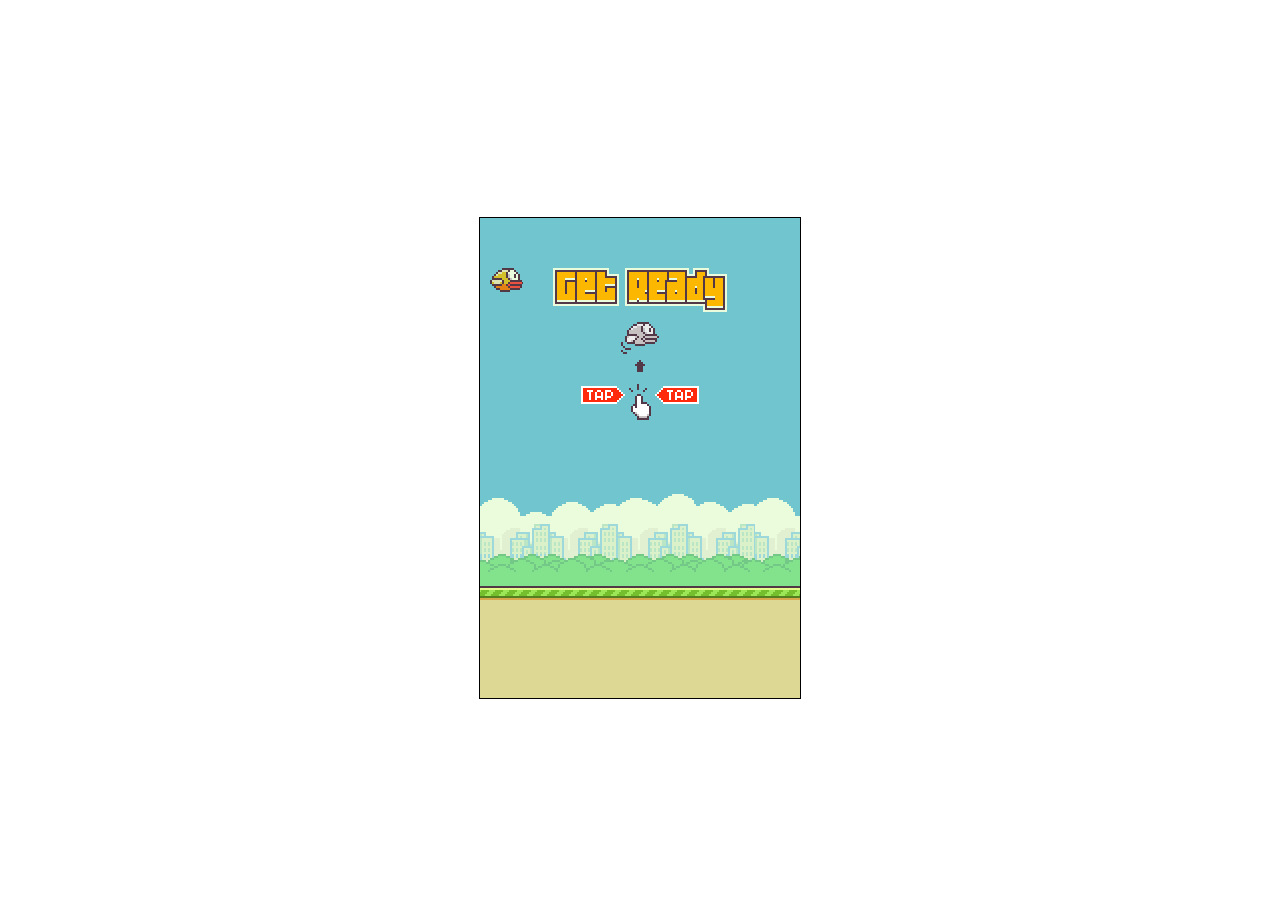
<file: flappy-bird/index.html>
<!DOCTYPE html>
<html lang="pt-br">
<head>
    <meta charset="UTF-8">
    <meta http-equiv="X-UA-Compatible" content="IE=edge">
    <meta name="viewport" content="width=device-width, initial-scale=1.0">
    <title>Flappy Bird</title>
    <link rel="stylesheet" href="style.css">
    <link rel="preconnect" href="https://fonts.googleapis.com">
    <link rel="preconnect" href="https://fonts.gstatic.com" crossorigin>
    <link href="https://fonts.googleapis.com/css2?family=VT323&display=swap" rel="stylesheet">
</head>
<body>
    <canvas id="game-canvas" width="320" height="480"></canvas>

    <script src="./game.js"></script>
</body>
</html>
</file>
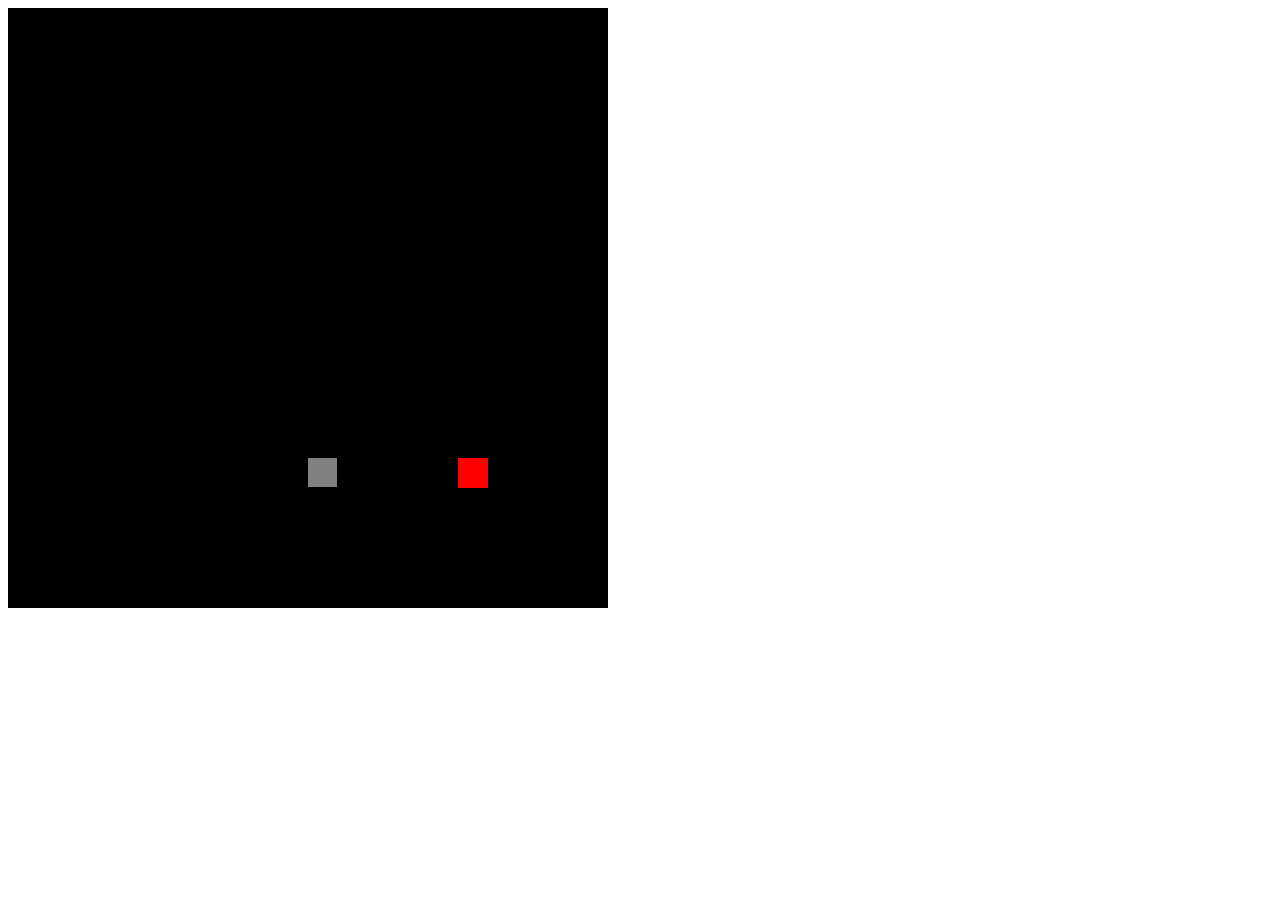
<file: jogo-cobrinha/index.html>
<!DOCTYPE html>
<html lang="pt-br">
  <head>
    <meta charset="UTF-8" />
    <meta http-equiv="X-UA-Compatible" content="IE=edge" />
    <meta name="viewport" content="width=device-width, initial-scale=1.0" />
    <title>Jogo da Cobrinha</title>
  </head>

  <body>
    <canvas id="stage" width="600" height="600"></canvas>
    <script type="text/javascript">
      window.onload = function () {
        var stage = document.getElementById("stage");
        var ctx = stage.getContext("2d");
        document.addEventListener("keydown", keyPush);
        setInterval(game, 80);

        const vel = 1;

        var velX = (velY = 0);

        var posicaoX = 10;//localização inicial da cabeça cobra
        var posicaoY = 15;
        
        var tamQuadTela = 30;//dimensões da tela
        var quantQuadTela = 20;

        var appleX = (appleY = 15);//localização inicial da maça

        var trilha = [];
        cauda = 5;

        function game() {
          posicaoX += velX;
          posicaoY += velY;
          
          if (posicaoX < 0) {//para transicionar nas bordas da tela
            posicaoX = quantQuadTela - 1;
          }
          if (posicaoX > quantQuadTela - 1) {
            posicaoX = 0;
          }
          if (posicaoY < 0) {
            posicaoY = quantQuadTela - 1;
          }
          if (posicaoY > quantQuadTela - 1) {
            posicaoY = 0;
          }

          ctx.fillStyle = "black";//pinta o canvas de preto
          ctx.fillRect(0, 0, stage.width, stage.height);

          ctx.fillStyle = "red";//pinta a maçã
          ctx.fillRect(
            appleX * tamQuadTela,
            appleY * tamQuadTela,
            tamQuadTela, tamQuadTela
        );

          ctx.fillStyle = "gray";//pinta a cobra
          for (var i = 0; i < trilha.length; i++) {
            ctx.fillRect(
                trilha[i].x * tamQuadTela,
                trilha[i].y * tamQuadTela,
                tamQuadTela - 1,
                tamQuadTela - 1
                );

            if (trilha[i].x == posicaoX && trilha[i].y == posicaoY) {
              velX = velY = 0;
              cauda = 5;
            }
          }

            trilha.push({ x: posicaoX, y: posicaoY });

          while (trilha.length > cauda) {
            trilha.shift();
          }

          if (appleX == posicaoX && appleY == posicaoY) {
            cauda++;
            appleX = Math.floor(Math.random() * quantQuadTela);
            appleY = Math.floor(Math.random() * quantQuadTela);
          }
        }
       
        function keyPush(event) { //movimentação da cobra pelas setas
          switch (event.keyCode) {
            case 37: // Left
                velX = -vel;
                velY = 0;
              break;
            case 38: // up
                velX = 0;
                velY = -vel;
              break;
            case 39: // right
                velX = vel;
                velY = 0;
              break;
            case 40: // down
                velX = 0;
                velY = vel;
              break;
            default:
              break;
          }
        }
      };
    </script>
  </body>
</html>
</file>
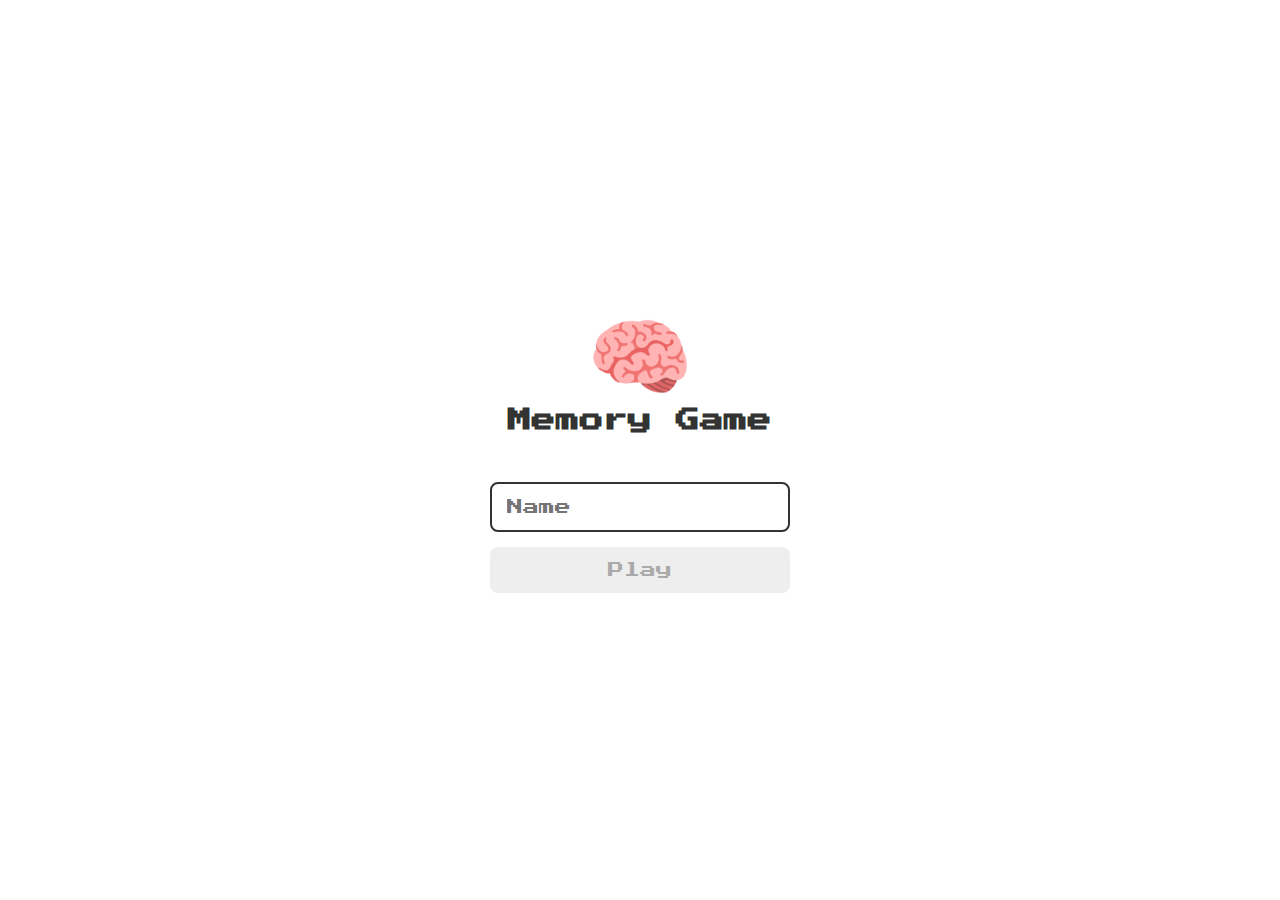
<file: jogo-da-memoria/index.html>
<!DOCTYPE html>
<html lang="en">
<head>
    <meta charset="UTF-8">
    <meta http-equiv="X-UA-Compatible" content="IE=edge">
    <meta name="viewport" content="width=device-width, initial-scale=1.0">

    <link rel="stylesheet" href="css/reset.css">
    <link rel="stylesheet" href="css/login.css">

    <!-- colocando defer no script para poder chamar ele no head -->
    <script defer src="js/login.js"></script>

    <title>Memory Game</title>
</head>
<body>
    <form class="login-form">

        <div class="login_header">
            <img src="images/brain.png" alt="brain icon">
            <h1>Memory Game</h1>
        </div>

        <input type="text" placeholder="Name" class="login_input">
        <button type="submit" class="login_button" disabled>Play</button>
    </form>
    
</body>
</html>
</file>
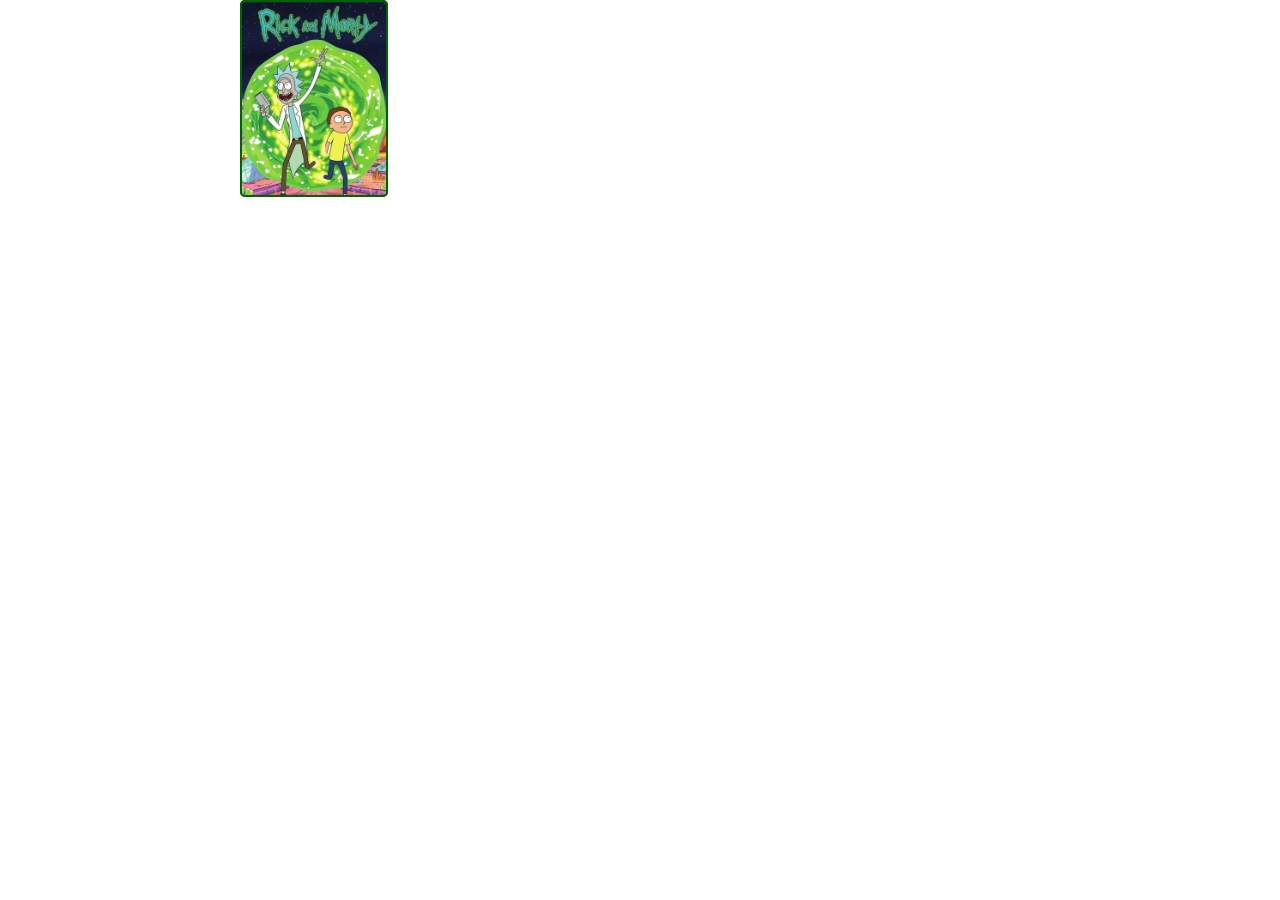
<file: jogo-da-memoria/pages/game.html>
<!DOCTYPE html>
<html lang="en">
<head>
    <meta charset="UTF-8">
    <meta http-equiv="X-UA-Compatible" content="IE=edge">
    <meta name="viewport" content="width=device-width, initial-scale=1.0">
    <title>Memory Game</title>

    <link rel="stylesheet" href="../css/reset.css">
    <link rel="stylesheet" href="../css/game.css">

    <script defer src="../js/game.js"></script>

</head>
<body>
    
    <div class="grid">
        <div class="card">
            <div class="face front"></div>
            <div class="face back"></div>
        </div>
      
    </div>

</body>
</html>
</file>
<file: flappy-bird/style.css>
body {
    min-height: 100vh;
    display: flex;
    justify-content: center;
    align-items: center;

}

canvas {
    border: 1px solid black;
    margin: 0 auto;
}
</file>
<file: jogo-da-memoria/css/login.css>
.login-form {
    align-items: center;
    display: flex;
    flex-direction: column;
    height: 100vh;
    justify-content: center;
}

.login_header {
    align-items: center;
    display: flex;
    flex-direction: column;
    justify-content: center;
    margin-bottom: 50px;
}

.login_header img {
    width: 100px;
}

.login_header h1 {
    color: #333;
    font-size: 1.5em;
}

.login_input {
    border: 2px solid #333;
    border-radius: 8px;
    color-scheme: #333;
    font-size: 1em;
    margin-bottom: 15px;
    width: 100%;
    max-width: 300px;
    outline: none;
    padding: 15px;
}

.login_button {
    background-color: #ee665c;
    border-radius: 8px;
    color: white;
    padding: 15px;
    width: 100%;
    max-width: 300px;
    font-size: 1em;
    cursor: pointer;
}

.login_button:disabled {
    background-color: #eee;
    color: #aaa;
    cursor: auto;
}
</file>
<file: jogo-da-memoria/css/game.css>
main {
    display: flex;
    flex-direction: column;
    width: 100%;
    background-image: url(../images/bg.jpg);
    background-size: cover;
    min-height: 100vh;
    align-items: center;
    justify-content: center;
    padding: 15px 20px;

}

header {
    display: flex;
    align-items: center;
    justify-content: space-between;
    background-color: rgba(255, 255, 255, 0.5);
    font-size: 1.2em;
    width: 100%;
    max-width: 800px;
    padding: 10px;
    margin: 0 0 20px;
    border-radius: 5px;
}

.grid {
    display: grid;
     
    /*1 fr quer dizer que o grid vai ser dividido naquela quantidade de frações. Queremos 5 frações. Também pode ser escrito assim:
    grid-template-columns: 1fr 1fr 1fr 1fr 1fr; */
    
    grid-template-columns: repeat(5, 1fr); 
    gap: 15px;
    width: 100%;
    max-width: 800px;
    margin: 0 auto;
}

.card {
    aspect-ratio: 3/4; /*serve para definir o ratio da carta sem precisar colocar uma altura fixa*/
    width: 100%;
    border-radius: 5px;
    position: relative;
    background-color: #ccc;
    
    transition: all 400ms ease; /*serve para realizar a transição da animação mais devagar*/

    transform-style: preserve-3d; /*para tratar como se fosse 3D ao realizar a animação*/
}

.face{
    width: 100%;
    height: 100%;
    position: absolute;
    background-size: cover;
    background-position: center;
    border: 2px solid darkgreen;border-radius: 5px;
    transition: all 400ms ease;  /*para transição mais suave quando acertar a carta*/
}

.front {
    transform: rotateY(180deg); /*serve para espelhar de volta a carta, pois ao virar ela a imagem é espelhada*/
}

.back {
    background-image: url(../images/back.png);
    backface-visibility: hidden; /*serve para deixar a imagem com apenas 1 face e poder mostrar a face da frente da carta*/
}


.reveal-card {
    transform: rotateY(180deg);
}

.disabled-card {
    filter: saturate(0);
    opacity: 0.5;
}
</file>
